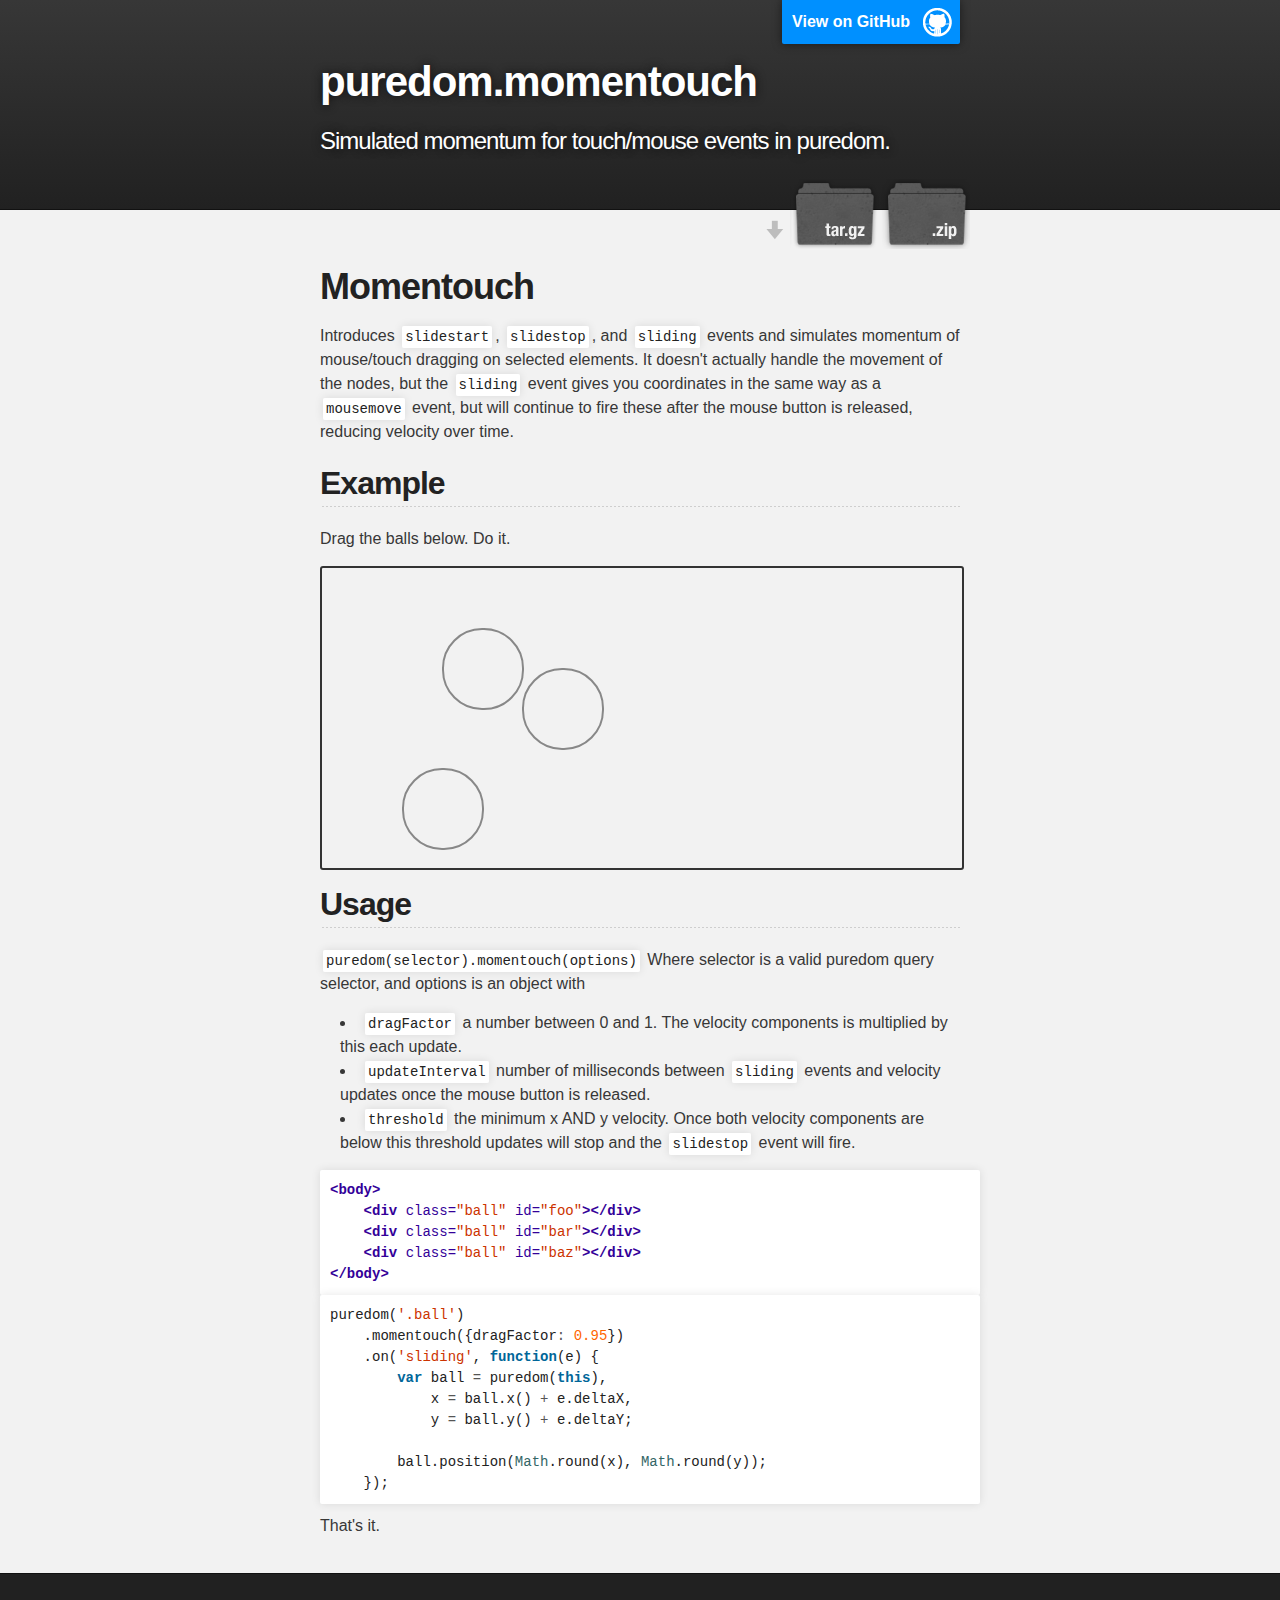
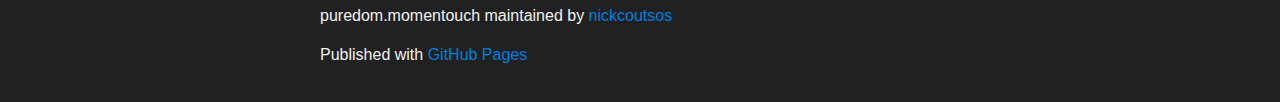
<file: index.html>
<!DOCTYPE html>
<html>

  <head>
    <meta charset='utf-8' />
    <meta http-equiv="X-UA-Compatible" content="chrome=1" />
    <meta name="description" content="puredom.momentouch : Simulated momentum for touch/mouse events in puredom." />

    <link rel="stylesheet" type="text/css" media="screen" href="stylesheets/stylesheet.css">
    <link rel="stylesheet" type="text/css" media="screen" href="stylesheets/example.css">
    
    <script type="text/javascript" src="javascripts/puredom.light.js"></script>
    <script type="text/javascript" src="javascripts/puredom.momentouch.js"></script>
    <title>puredom.momentouch</title>
  </head>

  <body>

    <!-- HEADER -->
    <div id="header_wrap" class="outer">
        <header class="inner">
          <a id="forkme_banner" href="https://github.com/nickcoutsos/puredom.momentouch">View on GitHub</a>

          <h1 id="project_title">puredom.momentouch</h1>
          <h2 id="project_tagline">Simulated momentum for touch/mouse events in puredom.</h2>

            <section id="downloads">
              <a class="zip_download_link" href="https://github.com/nickcoutsos/puredom.momentouch/zipball/master">Download this project as a .zip file</a>
              <a class="tar_download_link" href="https://github.com/nickcoutsos/puredom.momentouch/tarball/master">Download this project as a tar.gz file</a>
            </section>
        </header>
    </div>

    <!-- MAIN CONTENT -->
    <div id="main_content_wrap" class="outer">
      <section id="main_content" class="inner">
        <h1>Momentouch</h1>

<p>Introduces <code>slidestart</code>, <code>slidestop</code>, and <code>sliding</code> events and simulates momentum of mouse/touch dragging on selected elements. It doesn't actually handle the movement of the nodes, but the <code>sliding</code> event gives you coordinates in the same way as a <code>mousemove</code> event, but will continue to fire these after the mouse button is released, reducing velocity over time.</p>

<h2>Example</h2>
<p>Drag the balls below. Do it.</p>
<div id="container">
    <div class="ball" id="foo"></div>
    <div class="ball" id="bar"></div>
    <div class="ball" id="baz"></div>
</div>

<h2>Usage</h2>

<p><code>puredom(selector).momentouch(options)</code>
Where selector is a valid puredom query selector, and options is an object with </p>

<ul>
<li>
<code>dragFactor</code> a number between 0 and 1. The velocity components is multiplied by this each update.</li>
<li>
<code>updateInterval</code> number of milliseconds between <code>sliding</code> events and velocity updates once the mouse button is released.</li>
<li>
<code>threshold</code> the minimum x AND y velocity. Once both velocity components are below this threshold updates will stop and the <code>slidestop</code> event will fire.</li>
</ul>

<div class="highlight"><pre><span class="nt">&lt;body&gt;</span>
    <span class="nt">&lt;div</span> <span class="na">class=</span><span class="s">"ball"</span> <span class="na">id=</span><span class="s">"foo"</span><span class="nt">&gt;&lt;/div&gt;</span>
    <span class="nt">&lt;div</span> <span class="na">class=</span><span class="s">"ball"</span> <span class="na">id=</span><span class="s">"bar"</span><span class="nt">&gt;&lt;/div&gt;</span>
    <span class="nt">&lt;div</span> <span class="na">class=</span><span class="s">"ball"</span> <span class="na">id=</span><span class="s">"baz"</span><span class="nt">&gt;&lt;/div&gt;</span>
<span class="nt">&lt;/body&gt;</span>
</pre></div>

<div class="highlight"><pre><span class="nx">puredom</span><span class="p">(</span><span class="s1">'.ball'</span><span class="p">)</span>
    <span class="p">.</span><span class="nx">momentouch</span><span class="p">({</span><span class="nx">dragFactor</span><span class="o">:</span> <span class="mf">0.95</span><span class="p">})</span>
    <span class="p">.</span><span class="nx">on</span><span class="p">(</span><span class="s1">'sliding'</span><span class="p">,</span> <span class="kd">function</span><span class="p">(</span><span class="nx">e</span><span class="p">)</span> <span class="p">{</span>
        <span class="kd">var</span> <span class="nx">ball</span> <span class="o">=</span> <span class="nx">puredom</span><span class="p">(</span><span class="k">this</span><span class="p">),</span>
            <span class="nx">x</span> <span class="o">=</span> <span class="nx">ball</span><span class="p">.</span><span class="nx">x</span><span class="p">()</span> <span class="o">+</span> <span class="nx">e</span><span class="p">.</span><span class="nx">deltaX</span><span class="p">,</span>
            <span class="nx">y</span> <span class="o">=</span> <span class="nx">ball</span><span class="p">.</span><span class="nx">y</span><span class="p">()</span> <span class="o">+</span> <span class="nx">e</span><span class="p">.</span><span class="nx">deltaY</span><span class="p">;</span>

        <span class="nx">ball</span><span class="p">.</span><span class="nx">position</span><span class="p">(</span><span class="nb">Math</span><span class="p">.</span><span class="nx">round</span><span class="p">(</span><span class="nx">x</span><span class="p">),</span> <span class="nb">Math</span><span class="p">.</span><span class="nx">round</span><span class="p">(</span><span class="nx">y</span><span class="p">));</span>
    <span class="p">});</span>
</pre></div>

<p>That's it.</p>
      </section>
    </div>

    <!-- FOOTER  -->
    <div id="footer_wrap" class="outer">
      <footer class="inner">
        <p class="copyright">puredom.momentouch maintained by <a href="https://github.com/nickcoutsos">nickcoutsos</a></p>
        <p>Published with <a href="http://pages.github.com">GitHub Pages</a></p>
      </footer>
    </div>

    

<script type="text/javascript">
puredom(function() {
  var bounds = {
    x: puredom('#container').width(),
    y: puredom('#container').height()
  };

  puredom(window).on('resize', function(e) {
    bounds.x = puredom('#container').width();
    bounds.y = puredom('#container').height();
  });

  puredom('.ball')
    .momentouch({dragFactor: 0.98})
    .on('slidestart', function(e) { puredom(this).classify('sliding'); })
    .on('sliding', function(e) {
      var ball = puredom(this),
        w = ball.width(),
        h = ball.height();

      ball.css({'-webkit-transform': 'rotate(' + (e.angle + 45) + 'deg)'});

      var x = ball.x() + e.deltaX,
        y = ball.y() + e.deltaY;

      if (x > bounds.x + w/2) {
        x = -w;
      } else if (x < -w) {
        x = bounds.x;
      }

      if (y > bounds.y + h/2) {
        y = -h;
      } else if (y < -h) {
        y = bounds.y;
      }

      ball.position(Math.round(x), Math.round(y));
    })
    .on('slidestop', function(e) { puredom(this).declassify('sliding'); });
});

</script>

  </body>
</html>
</file>
<file: stylesheets/stylesheet.css>
/*******************************************************************************
Slate Theme for GitHub Pages
by Jason Costello, @jsncostello
*******************************************************************************/

@import url(pygment_trac.css);

/*******************************************************************************
MeyerWeb Reset
*******************************************************************************/

html, body, div, span, applet, object, iframe,
h1, h2, h3, h4, h5, h6, p, blockquote, pre,
a, abbr, acronym, address, big, cite, code,
del, dfn, em, img, ins, kbd, q, s, samp,
small, strike, strong, sub, sup, tt, var,
b, u, i, center,
dl, dt, dd, ol, ul, li,
fieldset, form, label, legend,
table, caption, tbody, tfoot, thead, tr, th, td,
article, aside, canvas, details, embed,
figure, figcaption, footer, header, hgroup,
menu, nav, output, ruby, section, summary,
time, mark, audio, video {
  margin: 0;
  padding: 0;
  border: 0;
  font: inherit;
  vertical-align: baseline;
}

/* HTML5 display-role reset for older browsers */
article, aside, details, figcaption, figure,
footer, header, hgroup, menu, nav, section {
  display: block;
}

ol, ul {
  list-style: none;
}

blockquote, q {
}

table {
  border-collapse: collapse;
  border-spacing: 0;
}

a:focus {
  outline: none;
}

/*******************************************************************************
Theme Styles
*******************************************************************************/

body {
  box-sizing: border-box;
  color:#373737;
  background: #212121;
  font-size: 16px;
  font-family: 'Myriad Pro', Calibri, Helvetica, Arial, sans-serif;
  line-height: 1.5;
  -webkit-font-smoothing: antialiased;
}

h1, h2, h3, h4, h5, h6 {
  margin: 10px 0;
  font-weight: 700;
  color:#222222;
  font-family: 'Lucida Grande', 'Calibri', Helvetica, Arial, sans-serif;
  letter-spacing: -1px;
}

h1 {
  font-size: 36px;
  font-weight: 700;
}

h2 {
  padding-bottom: 10px;
  font-size: 32px;
  background: url('../images/bg_hr.png') repeat-x bottom;
}

h3 {
  font-size: 24px;
}

h4 {
  font-size: 21px;
}

h5 {
  font-size: 18px;
}

h6 {
  font-size: 16px;
}

p {
  margin: 10px 0 15px 0;
}

footer p {
  color: #f2f2f2;
}

a {
  text-decoration: none;
  color: #007edf;
  text-shadow: none;

  transition: color 0.5s ease;
  transition: text-shadow 0.5s ease;
  -webkit-transition: color 0.5s ease;
  -webkit-transition: text-shadow 0.5s ease;
  -moz-transition: color 0.5s ease;
  -moz-transition: text-shadow 0.5s ease;
  -o-transition: color 0.5s ease;
  -o-transition: text-shadow 0.5s ease;
  -ms-transition: color 0.5s ease;
  -ms-transition: text-shadow 0.5s ease;
}

#main_content a:hover {
  color: #0069ba;
  text-shadow: #0090ff 0px 0px 2px;
}

footer a:hover {
  color: #43adff;
  text-shadow: #0090ff 0px 0px 2px;
}

em {
  font-style: italic;
}

strong {
  font-weight: bold;
}

img {
  position: relative;
  margin: 0 auto;
  max-width: 739px;
  padding: 5px;
  margin: 10px 0 10px 0;
  border: 1px solid #ebebeb;

  box-shadow: 0 0 5px #ebebeb;
  -webkit-box-shadow: 0 0 5px #ebebeb;
  -moz-box-shadow: 0 0 5px #ebebeb;
  -o-box-shadow: 0 0 5px #ebebeb;
  -ms-box-shadow: 0 0 5px #ebebeb;
}

pre, code {
  width: 100%;
  color: #222;
  background-color: #fff;

  font-family: Monaco, "Bitstream Vera Sans Mono", "Lucida Console", Terminal, monospace;
  font-size: 14px;

  border-radius: 2px;
  -moz-border-radius: 2px;
  -webkit-border-radius: 2px;



}

pre {
  width: 100%;
  padding: 10px;
  box-shadow: 0 0 10px rgba(0,0,0,.1);
  overflow: auto;
}

code {
  padding: 3px;
  margin: 0 3px;
  box-shadow: 0 0 10px rgba(0,0,0,.1);
}

pre code {
  display: block;
  box-shadow: none;
}

blockquote {
  color: #666;
  margin-bottom: 20px;
  padding: 0 0 0 20px;
  border-left: 3px solid #bbb;
}

ul, ol, dl {
  margin-bottom: 15px
}

ul li {
  list-style: inside;
  padding-left: 20px;
}

ol li {
  list-style: decimal inside;
  padding-left: 20px;
}

dl dt {
  font-weight: bold;
}

dl dd {
  padding-left: 20px;
  font-style: italic;
}

dl p {
  padding-left: 20px;
  font-style: italic;
}

hr {
  height: 1px;
  margin-bottom: 5px;
  border: none;
  background: url('../images/bg_hr.png') repeat-x center;
}

table {
  border: 1px solid #373737;
  margin-bottom: 20px;
  text-align: left;
 }

th {
  font-family: 'Lucida Grande', 'Helvetica Neue', Helvetica, Arial, sans-serif;
  padding: 10px;
  background: #373737;
  color: #fff;
 }

td {
  padding: 10px;
  border: 1px solid #373737;
 }

form {
  background: #f2f2f2;
  padding: 20px;
}

img {
  width: 100%;
  max-width: 100%;
}

/*******************************************************************************
Full-Width Styles
*******************************************************************************/

.outer {
  width: 100%;
}

.inner {
  position: relative;
  max-width: 640px;
  padding: 20px 10px;
  margin: 0 auto;
}

#forkme_banner {
  display: block;
  position: absolute;
  top:0;
  right: 10px;
  z-index: 10;
  padding: 10px 50px 10px 10px;
  color: #fff;
  background: url('../images/blacktocat.png') #0090ff no-repeat 95% 50%;
  font-weight: 700;
  box-shadow: 0 0 10px rgba(0,0,0,.5);
  border-bottom-left-radius: 2px;
  border-bottom-right-radius: 2px;
}

#header_wrap {
  background: #212121;
  background: -moz-linear-gradient(top, #373737, #212121);
  background: -webkit-linear-gradient(top, #373737, #212121);
  background: -ms-linear-gradient(top, #373737, #212121);
  background: -o-linear-gradient(top, #373737, #212121);
  background: linear-gradient(top, #373737, #212121);
}

#header_wrap .inner {
  padding: 50px 10px 30px 10px;
}

#project_title {
  margin: 0;
  color: #fff;
  font-size: 42px;
  font-weight: 700;
  text-shadow: #111 0px 0px 10px;
}

#project_tagline {
  color: #fff;
  font-size: 24px;
  font-weight: 300;
  background: none;
  text-shadow: #111 0px 0px 10px;
}

#downloads {
  position: absolute;
  width: 210px;
  z-index: 10;
  bottom: -40px;
  right: 0;
  height: 70px;
  background: url('../images/icon_download.png') no-repeat 0% 90%;
}

.zip_download_link {
  display: block;
  float: right;
  width: 90px;
  height:70px;
  text-indent: -5000px;
  overflow: hidden;
  background: url(../images/sprite_download.png) no-repeat bottom left;
}

.tar_download_link {
  display: block;
  float: right;
  width: 90px;
  height:70px;
  text-indent: -5000px;
  overflow: hidden;
  background: url(../images/sprite_download.png) no-repeat bottom right;
  margin-left: 10px;
}

.zip_download_link:hover {
  background: url(../images/sprite_download.png) no-repeat top left;
}

.tar_download_link:hover {
  background: url(../images/sprite_download.png) no-repeat top right;
}

#main_content_wrap {
  background: #f2f2f2;
  border-top: 1px solid #111;
  border-bottom: 1px solid #111;
}

#main_content {
  padding-top: 40px;
}

#footer_wrap {
  background: #212121;
}



/*******************************************************************************
Small Device Styles
*******************************************************************************/

@media screen and (max-width: 480px) {
  body {
    font-size:14px;
  }

  #downloads {
    display: none;
  }

  .inner {
    min-width: 320px;
    max-width: 480px;
  }

  #project_title {
  font-size: 32px;
  }

  h1 {
    font-size: 28px;
  }

  h2 {
    font-size: 24px;
  }

  h3 {
    font-size: 21px;
  }

  h4 {
    font-size: 18px;
  }

  h5 {
    font-size: 14px;
  }

  h6 {
    font-size: 12px;
  }

  code, pre {
    min-width: 320px;
    max-width: 480px;
    font-size: 11px;
  }

}
</file>
<file: stylesheets/example.css>
body {
	background-color: #444;
	margin: 0px;
}

#container {
	position: relative;
	overflow: hidden;
	border: 2px solid #333;
	border-radius: 3px;
	margin: 0px;
	padding: 0px;
	height: 300px;
	width: 100%;
}

.ball {
	position: absolute;
	width: 78px;
	height: 78px;
	
	border: 2px solid #888;
	border-radius: 40px;
}

.sliding {
	border-style: dashed;
	border-color: #222;
	background-color: rgba(128, 200, 128, 0.5);
	border-top-right-radius: 0px;;
}

#foo {
    left: 80px;
    top: 200px;
}

#bar {
    left: 120px;
    top: 60px;
}

#baz {
    left: 200px;
    top: 100px;
}
</file>
